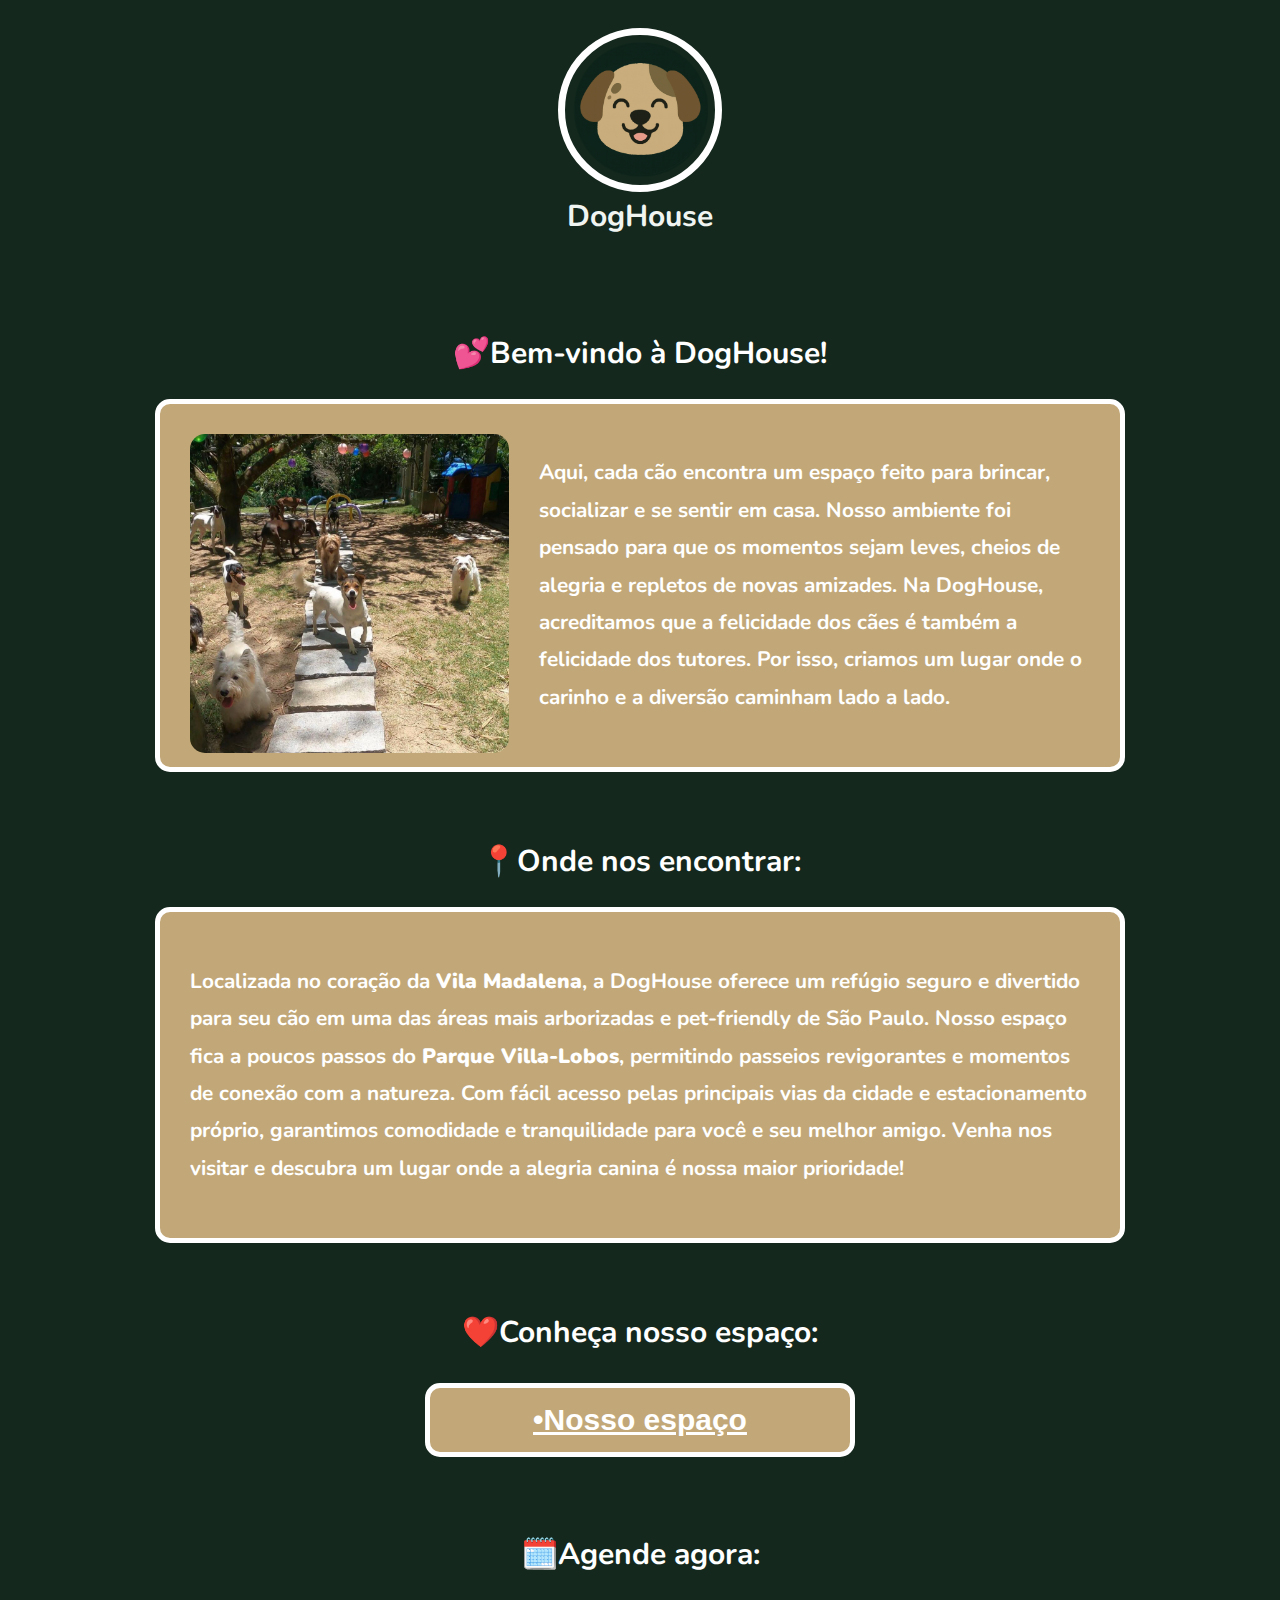
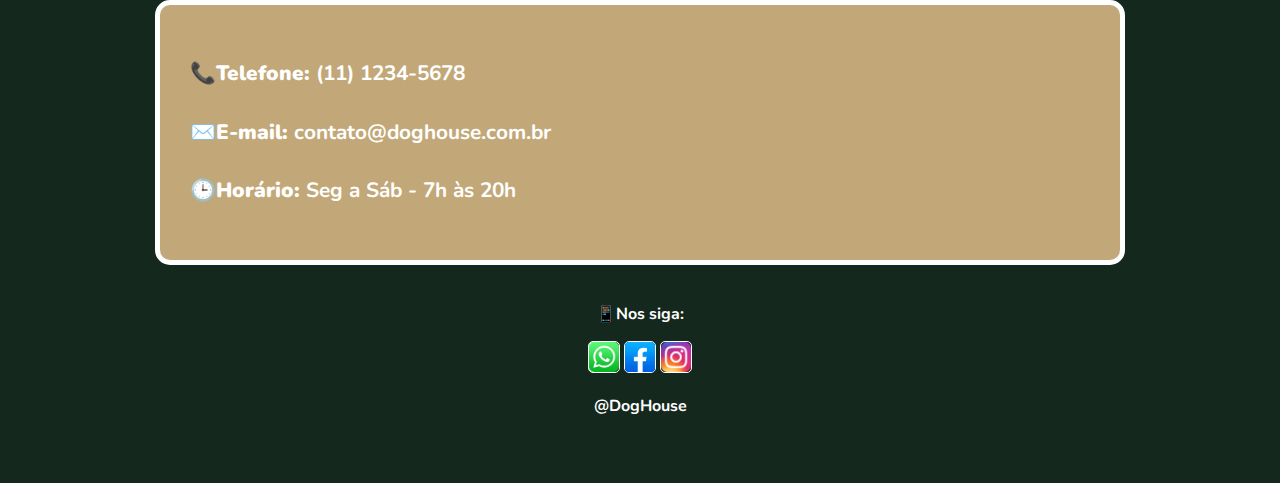
<file: index.html>
<!DOCTYPE html>

<html lang="pt-br">
<head>
  <link href="https://fonts.googleapis.com/css2?family=Nunito:wght@400;700&display=swap" rel="stylesheet">
  <link rel="stylesheet" href="style.css">
  <meta name="viewport" content="width=device-width, initial-scale=1.0">
  <meta http-equiv="CONTENT-TYPE" content="text/html; charset=UTF-8">
  <title>Página inicial</title>
</head>
<body class="body">
    <div class="logo">
    <img src="img/logo.png">
    </div>
  <div class="h3">
  <h2>DogHouse</h2> 
  </div>
    <br>
    <br>
    <br>
    <div class="h2">
        <h2>💕Bem-vindo à DogHouse!</h2>
    </div>
    <div class="p">       
        <img class="img" src="img/foto1.jpeg"
            title="cachorros se divertindo"
            alt="cachorros se divertindo" >
    <p>Aqui, cada cão encontra um espaço feito para brincar, socializar e se sentir em casa. Nosso ambiente foi pensado para que os momentos sejam leves, cheios de alegria e repletos de novas amizades.

Na DogHouse, acreditamos que a felicidade dos cães é também a felicidade dos tutores. Por isso, criamos um lugar onde o carinho e a diversão caminham lado a lado.</p>
</div>
    <br>
    <br>
    <div class="h2">
        <h2>📍Onde nos encontrar:</h2>
    </div>
    <div class="p">
        <p>
  Localizada no coração da <strong>Vila Madalena</strong>, a DogHouse oferece
  um refúgio seguro e divertido para seu cão em uma das áreas
  mais arborizadas e pet-friendly de São Paulo.

  Nosso espaço fica a poucos passos do <strong>Parque Villa-Lobos</strong>,
  permitindo passeios revigorantes e momentos de conexão com a natureza.

  Com fácil acesso pelas principais vias da cidade e estacionamento próprio,
  garantimos comodidade e tranquilidade para você e seu melhor amigo.

  Venha nos visitar e descubra um lugar onde a alegria canina
  é nossa maior prioridade!
</p>
    </div>
    <br>
    <br>
    <div class="h2">
        <h2>❤️Conheça nosso espaço:</h2>
    </div>
    <div class="link">
    <a href="espaco.html">•Nosso espaço</a>
</div>
    <br>
    <footer>
        <div class="h2">
            <h2>🗓️Agende agora:</h2>
        </div>
        <div class="p">
  <p><strong>📞Telefone:</strong> (11) 1234-5678</p>
  <p><strong>✉️E-mail:</strong> contato@doghouse.com.br</p>
  <p><strong>🕒Horário:</strong> Seg a Sáb - 7h às 20h</p>
        </div>
            <br>
        <div class="rodape">
        <p>📱Nos siga:</p>
        </div>
        <div class="contatos">
            <a href="https://wa.me/551112345678"><img src="img/zap.png"></a>
            <a href="https://www.google.com/url?sa=t&source=web&rct=j&opi=89978449&url=https://m.facebook.com/&ved=2ahUKEwiWn-uetbuSAxVbFLkGHYziEQYQFnoECBEQAQ&usg=AOvVaw34tVpM9makLRzsFbubYQeh"><img src="img/facebook.png"></a>        
            <a href="https://www.google.com/url?sa=t&source=web&rct=j&opi=89978449&url=https://www.instagram.com/&ved=2ahUKEwjj8f3GtbuSAxUsJbkGHSdSFK4QFnoECBEQAQ&usg=AOvVaw1cBeRoOpMhZ3-x5M1sA3Fm"><img src="img/in.png"></a>            
        </div>
        <div class="rodape">
            <p>@DogHouse</p>           
        </div>
        <!--Site feito por Miguel Henry-->
    </footer>
    <br>
</body>
</html>
</file>
<file: style.css>
.body/*fundo*/
{
  font-family: 'Nunito', sans-serif;
  background-color: #14281D;
}
.img
{
  width: 319px;
  height: 319px;
  border-radius: 15px;
}
.h3 h2
{
  font-size: 50px white;
  color: #F1F5F2;
  text-align: center;
  margin-top: -20;
  line-height: 0;
}
.h1
{
  color: white;
  font-size:20px;
   font-weight: bold;
  text-align: center;
  font-weight: bold;
}

h2
{
  color: white;
  font-size:30px;
   font-weight: bold;
  text-align: center;
  font-weight: bold;
}
.p
{
  color: white;
  font-size:25px;
  background-color: #c2a878;
  border-radius: 15px;
  border: 5px solid white;
  padding: 5px;
  font-weight: bold;
  text-align: center;
}
.logo
{
  display: flex;
  justify-content: center;
  gap: 15px;
  flex-wrap: wrap;
}
.logo img
{
  width: 150px;
  height: 150px;
  border: 7px solid white;
  border-radius: 150px;
  flex: 0 0 auto;
}
.contatos
{
  text-align: center;
}
.contatos img
{
  max-width: 30px;
  max-height: 30px;
  border: 1px solid white;
  border-radius: 5px;
}
.rodape
{
  text-align: center;
  color: white;
  text-align: center;
  font-weight: bold;
}
  .link/*Links*/
  {
    background-color: #c2a878;
    border-radius: 15px;
    padding: 10px;
    margin: 10px;
    display: block;
    border: 5px solid white;
    text-align: center;
  }
.link a/*links*/
{
  color: white;
 font-size:30px;
    font-family: 'Roboto Condensed', sans-serif;
    padding: 5px;
    font-weight: bold;
  display: block;
  text-align: center;
}

/*bglh de pc*/
@media (min-width: 769px) {
  .body {
    padding: 20px;
  }
  
  .p {
    max-width: 900px;
    margin-left: auto;
    margin-right: auto;
    padding: 30px;
    font-size: 1.3rem;
    line-height: 1.8;
    text-align: left;
  }
  
  .p img {
    float: left;
    margin-right: 30px;
    margin-bottom: 20px;
  }
  
  .logo {
    display: flex;
    align-items: center;
    justify-content: center;
    gap: 20px;
  }
  
  .contatos img {
    width: 45px;
    height: 45px;
  }
  
  .link {
    max-width: 400px;
    margin: 30px auto;
  }
}
</file>
